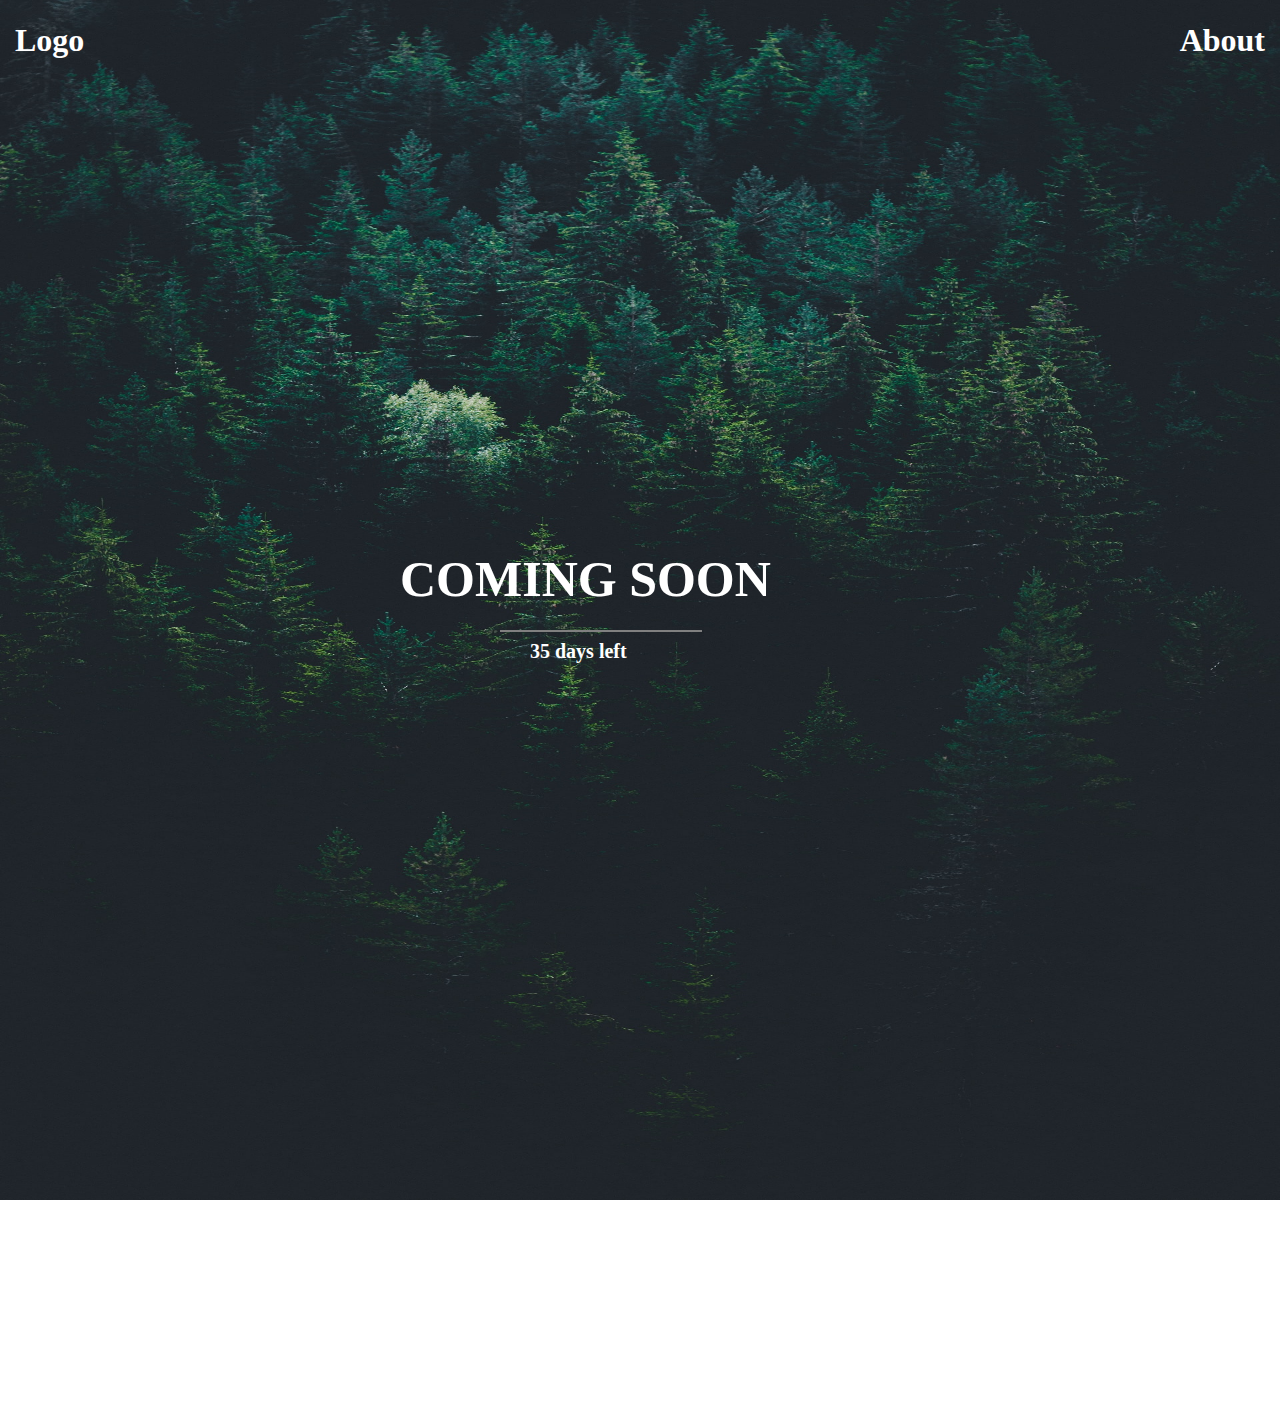
<file: Projects/coming soon/index.html>
<!DOCTYPE html>
<html lang="en">
<head>
    <meta charset="UTF-8">
    <meta http-equiv="X-UA-Compatible" content="IE=edge">
    <meta name="viewport" content="width=device-width, initial-scale=1.0">
    <link rel="stylesheet" href="style.css">
    <title>Bootcamp</title>
</head>
<body>
    <main class="background-img">
        <img src="img/evgeni-evgeniev-LPKk3wtkC-g-unsplash.jpg" alt="waterfall">
    </main>

    <div class="texts">
      <p id="first">Logo</p>
      <p id="second">About</p>
      <p id="center">COMING SOON</p>
      <hr size="2px" width="200px" color="gray">
      <p id="mini">35 days left</p>
      <p id="bottom-right">Seytech.co</p>
      <p id="bottom-left">Powered by</p>
    </div> 
</body>
</html>
</file>
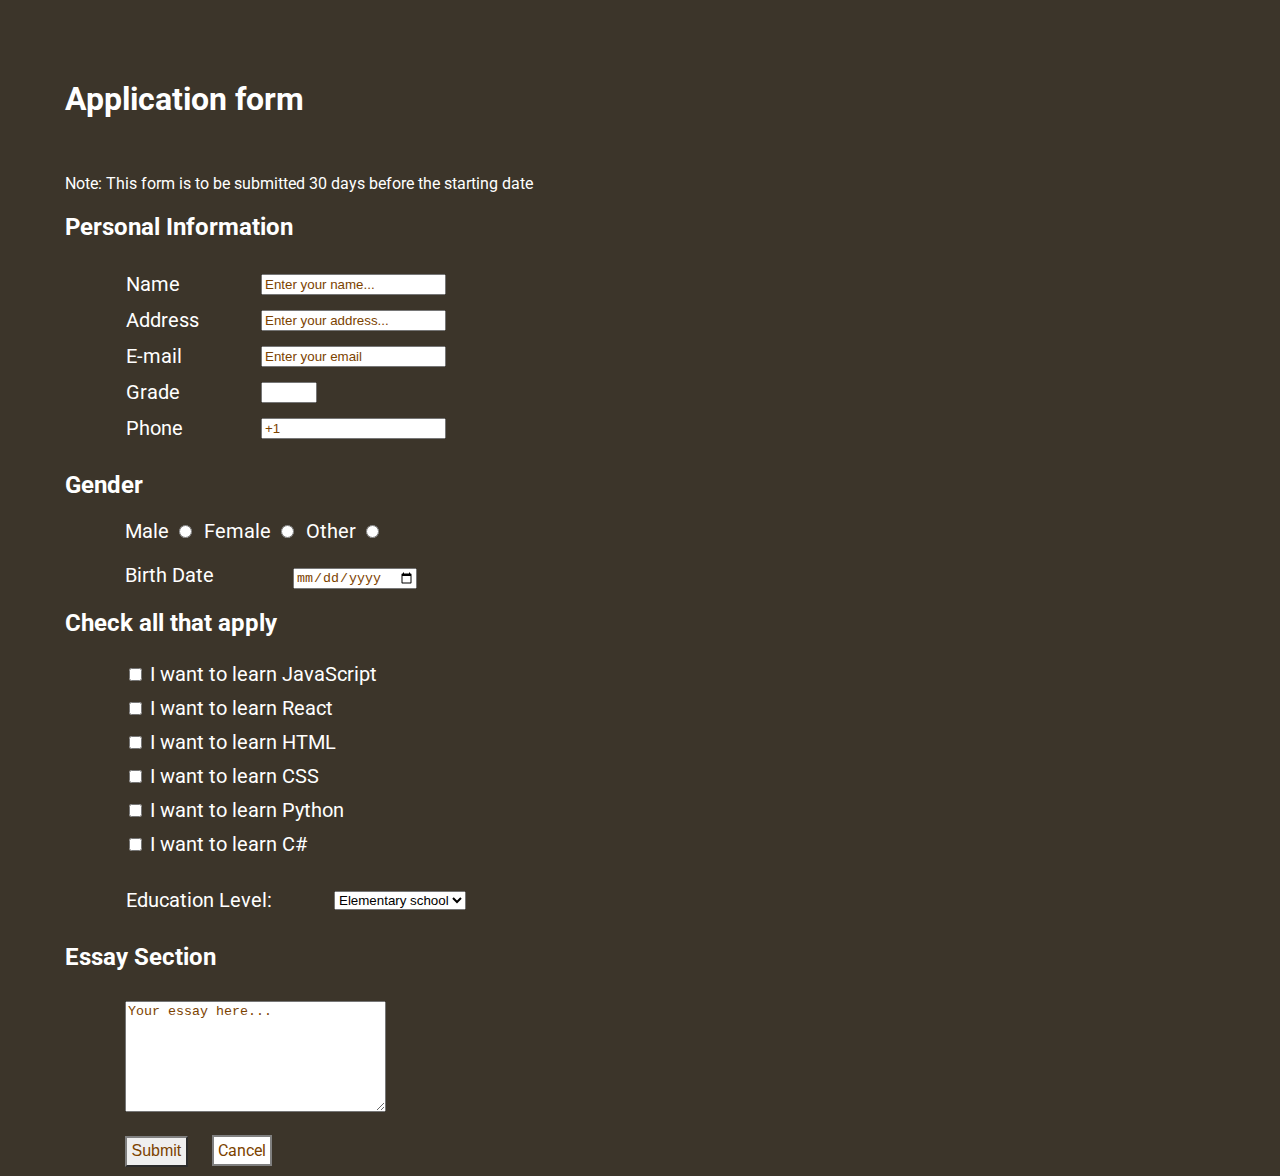
<file: Projects/forms/index.html>
<!DOCTYPE html>
<html>
    <head>
        <title>Form</title>
        <link rel="preconnect" href="https://fonts.googleapis.com">
        <link rel="preconnect" href="https://fonts.gstatic.com" crossorigin>
        <link href="https://fonts.googleapis.com/css2?family=Roboto&family=Sacramento&display=swap" rel="stylesheet">
        
        <link rel="stylesheet" href="style.css">
    </head>
    <body>
        <form class="container" action="">
            <h1>Application form</h1>
            <br>
            <p class="note">Note: This form is to be submitted 30 days before the starting date</p>
            <h2>Personal Information</h2>
            <!-- Personal information section -->
            <table class="personal-info">
                <tr class="row">
                    <td><label for="name">Name</label></td>
                    <td><input type="text" id="name" style="color: #7c4300;" value="Enter your name..."></td>
                </tr>
                <tr class="row">
                    <td><label for="address">Address</label></td>
                    <td><input type="text" id="address" style="color: #7c4300;" value="Enter your address..."></td>
                </tr>
                <tr class="row">
                    <td><label for="E-mail">E-mail</label></td>
                    <td><input type="email" id="E-mail" multiple value="Enter your email" style="color: #7c4300;"></td>
                </tr>
                <tr class="row">
                    <td><label for="grade">Grade</label></td>
                    <td><input type="number" id="grade" min="1" max="12" style="color: #7c4300;" value="Enter your grade..."></td>
                </tr>
            
                <tr class="row">
                    <td><label for="phone">Phone</label></td>
                    <td><input type="text" name="phone" id="phone" style="color: #7c4300;" value="+1"></td>
                </tr>
            </table>
            <!-- gender section -->
            <h2>Gender</h2>
            <section class="gender">   
                <div class="pol">
                    <label for="male">Male</label><input type="radio" id="male" name="sex">
                    <label for="female">Female</label><input type="radio" name="sex" id="Female">
                    <label for="other">Other</label><input type="radio" name="sex" id="other">
                </div>
                <div class="birthdate">
                    <label for="date">Birth Date</label>
                    <input type="date" style="color: #7c4300;" value="" id="date">
                </div>
            </section>
            <!-- Some fields to check in checkbox -->
            <h2>Check all that apply</h2>
            <section class="check">
                <ul class="platform">
                    <li>
                        <input type="checkbox" id="js"><label for="js">I want to learn JavaScript</label>
        
                    </li>
                    <li>
                        <input type="checkbox" name="" id="react"><label for="react">I want to learn React</label>
                    </li>
                    <li>
                        <input type="checkbox" name="" id="html"><label for="html">I want to learn HTML</label>
                    </li>
                    <li>
                        <input type="checkbox" name="" id="css"><label for="css">I want to learn CSS</label>
                    </li>
                    <li>
                        <input type="checkbox" name="" id="py"><label for="py">I want to learn Python</label>
                    </li>
                    <li>
                        <input type="checkbox" name="" id="c#"><label for="c#">I want to learn C#</label>
                    </li>
                </ul>
                <table class="education">
                    <tr>
                        <td><label for="level">Education Level:</label></td>
                        <td><select name="education" id="level">
                            <option value="Elementary">Elementary school</option>
                            <option value="high">High school</option>
                            <option value="bachelor">Bachelor's</option>
                            <option value="master">Master's</option>
                            <option value="phd">Phd</option>
                        </select></td>
                    </tr>
                </table>
            </section>
            <!-- Essay section -->
            <h2>Essay Section</h2>
            <section class="essay">
                <textarea name="essay" id="txt-area" cols="30" style="color: #7c4300;" rows="7">Your essay here...</textarea>
                <br>
                <input type="submit" name="sub" style="color: #7c4300;" id="submit" value="Submit">
                <a id="cancel" style="color: #7c4300;" href="index.html">Cancel</a>
            </section>
        </form>
    </body>
</html>
</file>
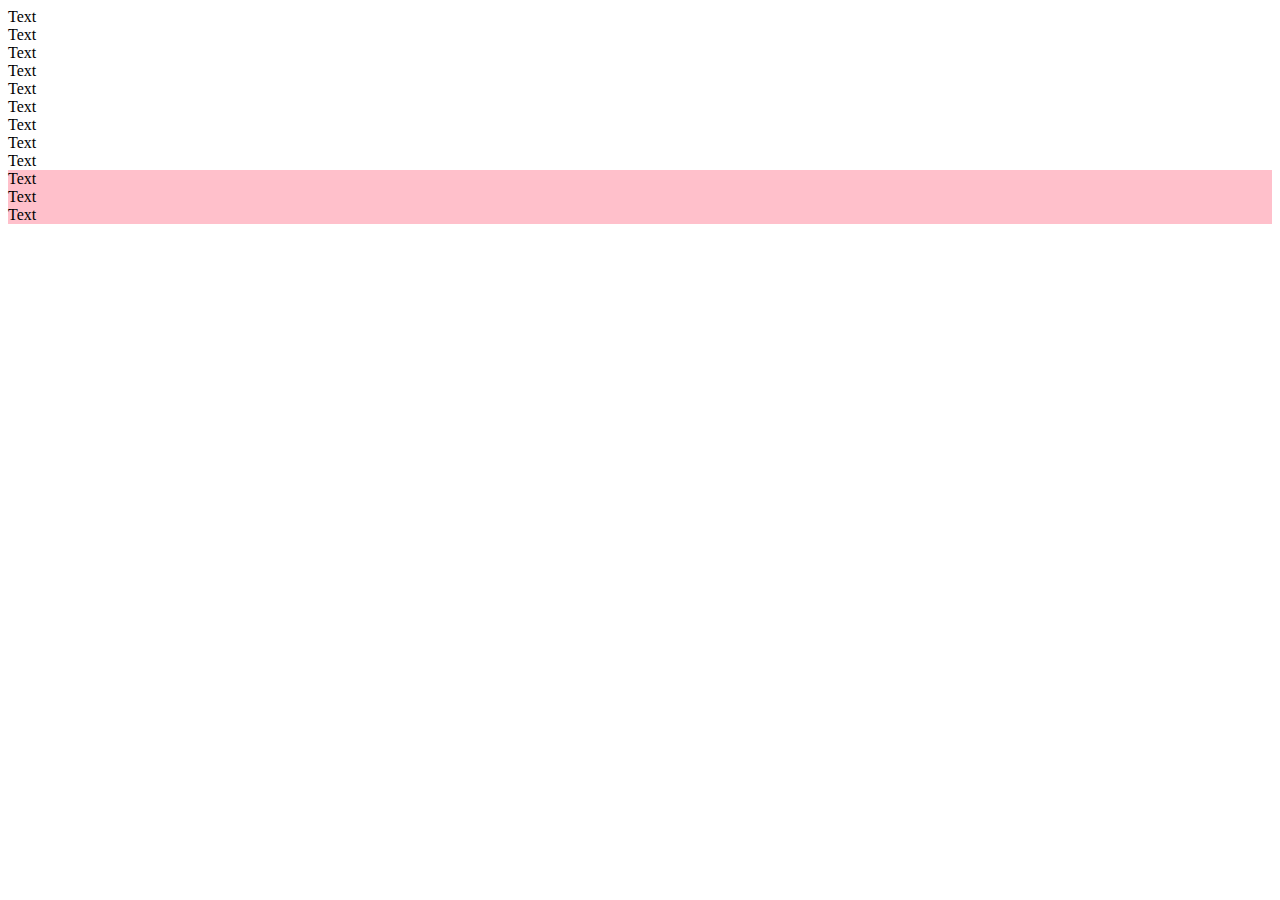
<file: Projects/Responsive/index.html>
<!DOCTYPE html>
<html lang="en">
<head>
    <meta charset="UTF-8">
    <meta http-equiv="X-UA-Compatible" content="IE=edge">
    <meta name="viewport" content="width=device-width, initial-scale=1.0">
    <link rel="stylesheet" href="style.css">
    <title>Document</title>
</head>
<body>
    <div class="container1">
         <div>Text</div> 
         <div>Text</div> 
         <div>Text</div> 
         <div>Text</div> 
         <div>Text</div> 
         <div>Text</div> 
         <div>Text</div> 
         <div>Text</div> 

         <div>Text</div> 
            
    </div>
    <div class="container2">
        <div>Text</div> 
        <div>Text</div> 
        <div>Text</div> 
   </div>


</body>
</html>
</file>
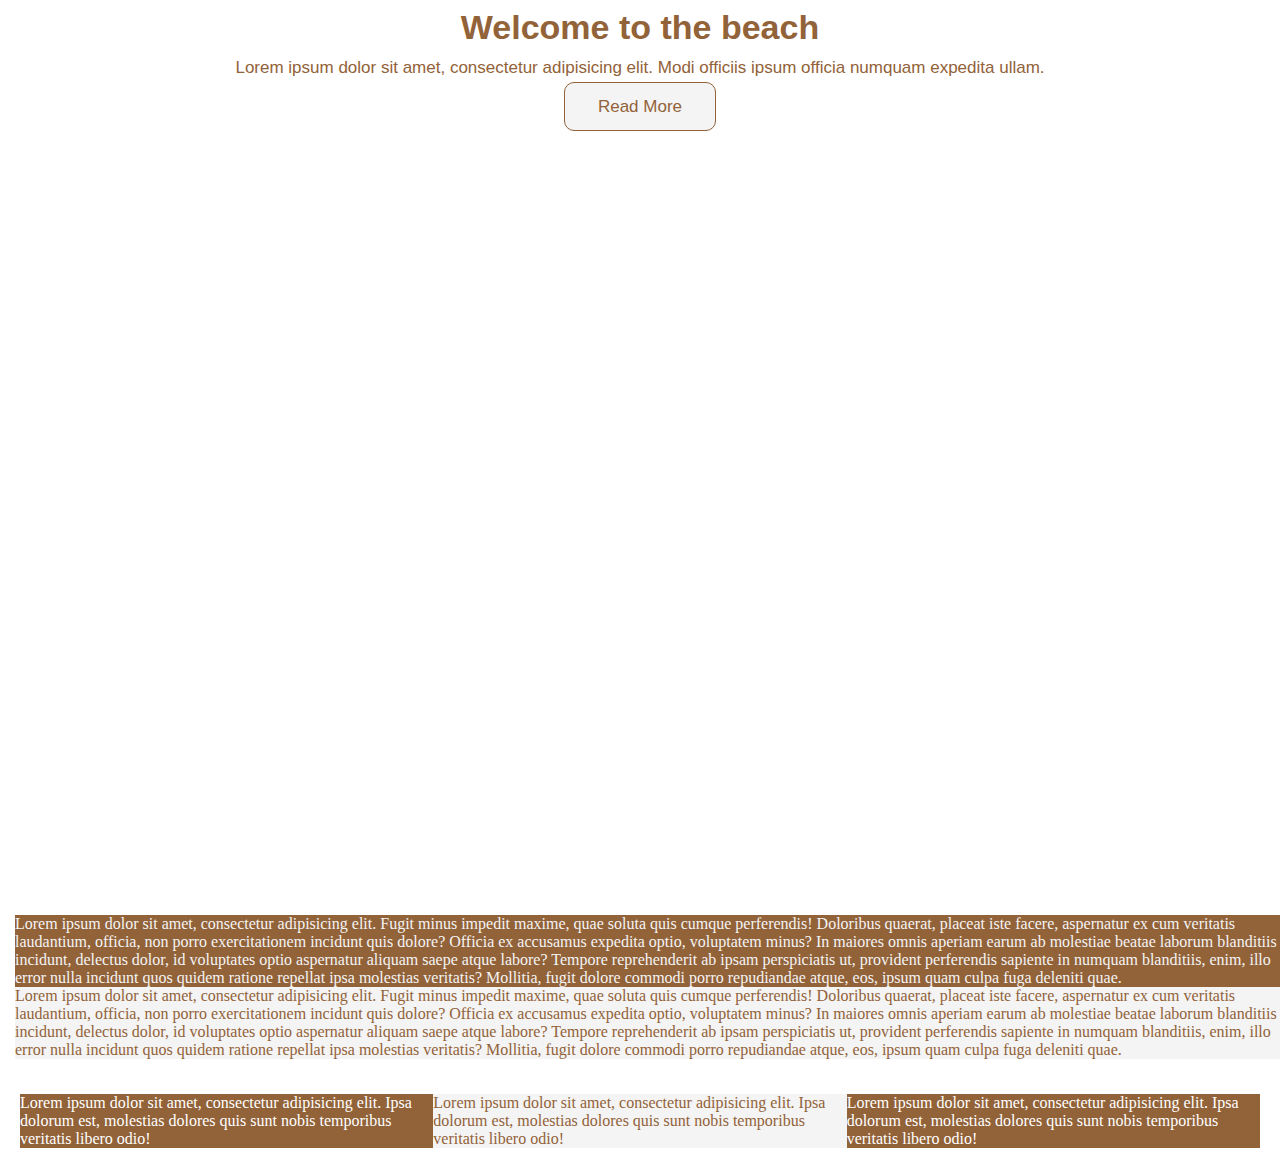
<file: Projects/beach/beach.html>
<!DOCTYPE html>
<html lang="en">
<head>
    <meta charset="UTF-8">
    <meta http-equiv="X-UA-Compatible" content="IE=edge">
    <meta name="viewport" content="width=device-width, initial-scale=1.0">
    <link rel="stylesheet" href="style.css">
    <title>Beach</title>
</head>
<body>
    <header id="showcase"> 
        <main class="text">
            <h1>Welcome to the beach</h1>
            <p id="info">Lorem ipsum dolor sit amet, consectetur adipisicing elit. Modi officiis ipsum officia numquam expedita ullam.</p>
            <a href="#" class="button">Read More</a>
        </main>  
    </header>
    
    <section class="section-a">
        <p id="first-p">Lorem ipsum dolor sit amet, consectetur adipisicing elit. Fugit minus impedit maxime, quae soluta quis cumque perferendis! Doloribus quaerat, placeat iste facere, aspernatur ex cum veritatis laudantium, officia, non porro exercitationem incidunt quis dolore? Officia ex accusamus expedita optio, voluptatem minus? In maiores omnis aperiam earum ab molestiae beatae laborum blanditiis incidunt, delectus dolor, id voluptates optio aspernatur aliquam saepe atque labore? Tempore reprehenderit ab ipsam perspiciatis ut, provident perferendis sapiente in numquam blanditiis, enim, illo error nulla incidunt quos quidem ratione repellat ipsa molestias veritatis? Mollitia, fugit dolore commodi porro repudiandae atque, eos, ipsum quam culpa fuga deleniti quae.</p>
        <p id="second-p">Lorem ipsum dolor sit amet, consectetur adipisicing elit. Fugit minus impedit maxime, quae soluta quis cumque perferendis! Doloribus quaerat, placeat iste facere, aspernatur ex cum veritatis laudantium, officia, non porro exercitationem incidunt quis dolore? Officia ex accusamus expedita optio, voluptatem minus? In maiores omnis aperiam earum ab molestiae beatae laborum blanditiis incidunt, delectus dolor, id voluptates optio aspernatur aliquam saepe atque labore? Tempore reprehenderit ab ipsam perspiciatis ut, provident perferendis sapiente in numquam blanditiis, enim, illo error nulla incidunt quos quidem ratione repellat ipsa molestias veritatis? Mollitia, fugit dolore commodi porro repudiandae atque, eos, ipsum quam culpa fuga deleniti quae.</p>
    </section>
    <section class="section-b">
        <p id="left">Lorem ipsum dolor sit amet, consectetur adipisicing elit. Ipsa dolorum est, molestias dolores quis sunt nobis temporibus veritatis libero odio! </p>
        <p id="center">Lorem ipsum dolor sit amet, consectetur adipisicing elit. Ipsa dolorum est, molestias dolores quis sunt nobis temporibus veritatis libero odio! </p>
        <p id="right">Lorem ipsum dolor sit amet, consectetur adipisicing elit. Ipsa dolorum est, molestias dolores quis sunt nobis temporibus veritatis libero odio! </p>
    
    </section>
</body>
</html>
</file>
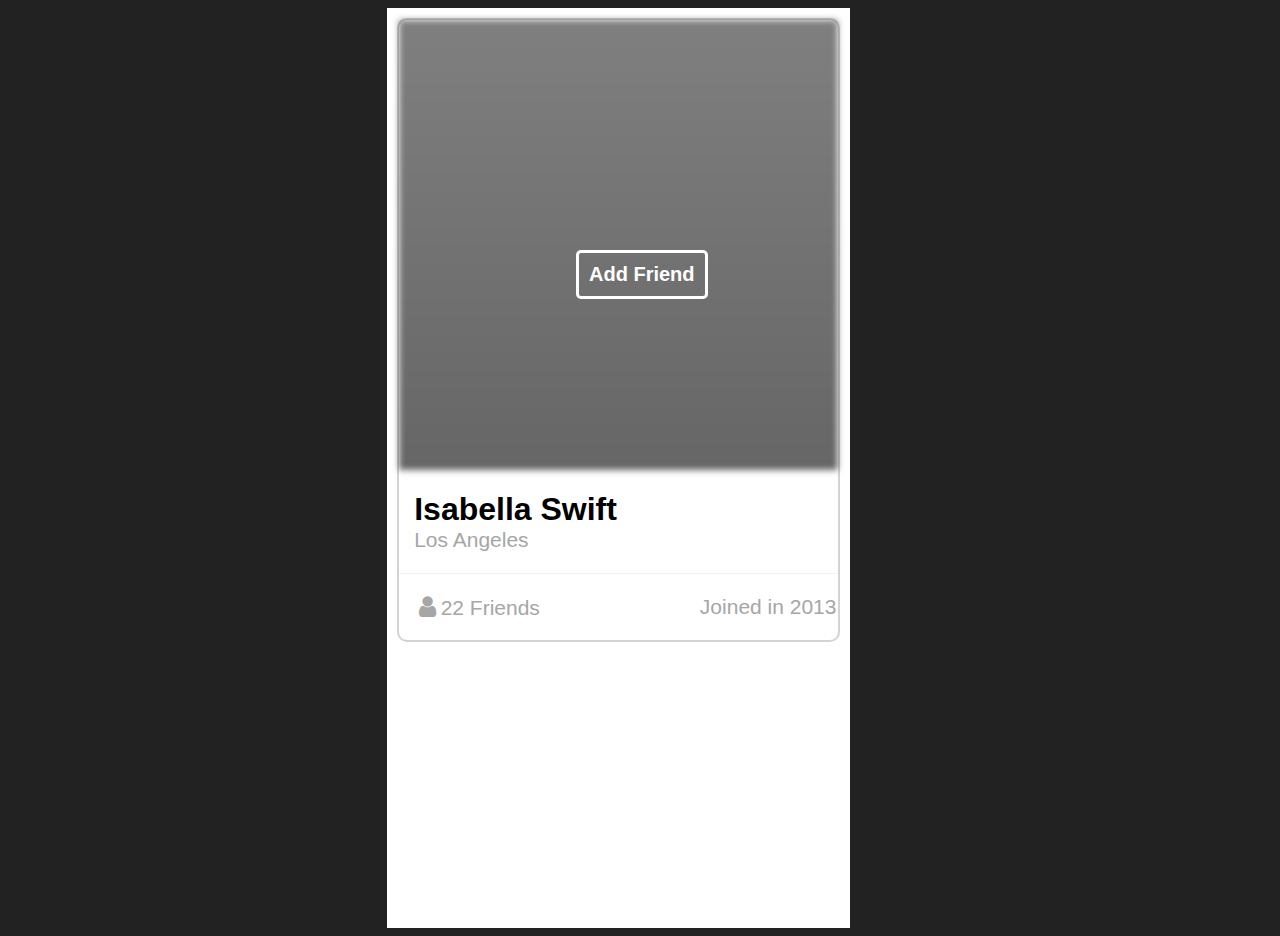
<file: Projects/card/card.html>
<!DOCTYPE html>
<html lang="en">
<head>
    <meta charset="UTF-8">
    <meta http-equiv="X-UA-Compatible" content="IE=edge">
    <meta name="viewport" content="width=device-width, initial-scale=1.0">
    <title>Freund</title>
    <link rel="stylesheet" href="https://cdnjs.cloudflare.com/ajax/libs/font-awesome/4.7.0/css/font-awesome.min.css">
    <link rel="stylesheet" href="card.css">
    
</head>
<body>
    <main class="container">
        <section class="all">
            <div class="add"></div>
            <a href="#">Add Friend</a>
            <div class="name">
                <h1>Isabella Swift</h1>
                <p id="country">Los Angeles</p>
            </div>

            <footer>
                <div id="left">
                    <i class="fa fa-user" style="font-size: 24px; font-weight: lighter; color: #a6a6a6;"></i>
                    <span style="color: #a6a6a6; font-size: 21px;"> 22 Friends</span>
                </div>
                <div id="right">
                    <p id="date-joined">Joined in 2013</p>
                </div>
            </footer>
        </section>
    </main>
</body>
</html>
</file>
<file: Projects/coming soon/style.css>
background-img{
   
    position: relative;
}
body{
    margin: 0;

}

img{
    height: 1200px;
    width: 100%;
    position: relative;
    
}

.texts{
    font-size: 32px;
    font-weight: bolder;
    color: white;
}

#first{
    position: absolute;
    top: -10px;
    left: 15px;
    
}
#second{
    position: absolute;
    top: -10px;
    right: 15px;
}
#center{
    position: absolute;
    top: 500px;
    left: 400px;  
    font-size: 50px; 
}
#mini{
    position: absolute;
    top: 620px;
    left: 530px;
    font-size: 20px;}
#bottom-right{
    position: absolute;
    bottom: -550px;
    right: 20px;
}
#bottom-left{
    position: absolute;
    bottom: -550px;
    left: 20px;
}
hr{
    position: absolute;
    top: 600px;
    left: 500px;
    margin-top: 30px;
}
</file>
<file: Projects/forms/style.css>
body{
    background-color: #3c352a;
    margin: 0;
    font-family: 'Roboto', sans-serif;
    /* font-family: 'Sacramento', cursive; */
}
.container{
    color: white;
    margin-top: 80px;
    margin-left: 65px;

}
table{
    border-collapse: separate;
    border-spacing: 55px 10px;  
}

label{
    font-size: 20px;
    margin: 5px;
}
 /* ----------------------------- gender section ----------------------------- */
.gender{
    margin-left: 55px;
}
.birthdate{
    margin-top: 20px;
}
#date{
    margin-left: 70px;
}


/* -------------------------------------------------------------------------- */
/*                              checkbox section                              */
/* -------------------------------------------------------------------------- */

ul{
    list-style-type: none;
    margin-left: 15px;
}
li{
    padding: 5px;
}
/* ------------------------------ essay section ----------------------------- */

.essay{
    margin-left: 50px;
}
#txt-area{
    margin: 10px;
}
#submit, #cancel{
    margin: 10px;
    padding: 4px;
}
#submit{
    font-size: 16px;
    border-radius: initial;
    border-color: grey;
    padding: 4.5px;
}
#cancel{
    border: 2px solid grey;
    background-color: white;
    text-decoration: none;
}
#cancel:hover{
    background-color: rgb(155, 148, 148);
}
#submit :hover{
    background-color: rgb(155, 148, 148);
}
</file>
<file: Projects/Responsive/style.css>
.container{ 
    width:100%; 
    height: 100px;
    background-color: black;
    position: relative;
 } 
/* span{ 
    background-color: green;
    display:inline-block;
    position:absolute;
    top: 45%;
    left: 50%;
 }  */



.container1 + div{
     background-color: pink;
 }
</file>
<file: Projects/beach/style.css>
*{
    margin: 0;
    padding: 0;
}

body{
    margin: 0;
    
   
  
}


#showcase{
    background-image: url(http://traversymedia.com/downloads/assets/beachshowcase.jpg);
    height: 100vh;
    background-repeat: no-repeat;
    background-size: cover;
    background-position: center;  
 
}
.text{
    font-family: arial, "Helvetica Neue", Helvetica, sans-serif;
    font-size: 17px;
    color: #926239;
    line-height: 1.6;

    display: flex;
    justify-content: center;
    align-items: center;
    flex-direction: column;
}
a{
    text-decoration: none;
    border: 1px solid #926239;
    background-color:#f4f4f4 ;
    color:#926239;
    text-align: center;
    width: 130px;
    padding: 10px;
    border-radius: 10px;
}
a:hover{
    background-color: #926239;
    color: white;
}
/* -------------------------------- section-a ------------------------------- */
.section-a{
    display: flex;
    flex-direction: column;
    width: 100%;
    margin: auto;
    padding: 15px;
    
}
#first-p{
    background-color: #926239;
    color: #f4f4f4;
}
#second-p{
    background-color: #f4f4f4;
    color: #926239;
}
/* -------------------------------- section-b ------------------------------- */

.section-b{
    display: flex;
    justify-content: space-around;
    margin: 20px;
}

#left{
    background-color: #926239;
    color: white;
}
#center{
    background-color: #f4f4f4;
    color: #926239;
}
#right{
    background-color: #926239;
    color: white;
}
</file>
<file: Projects/card/card.css>
body{
        background-color: #222;
        font-family: arial, "Helvetica Neue", Helvetica, sans-serif;
    }

    .container{
        background-color: white;
        width: 35%;
        margin-left: 30%;
        height: 100vh;
        padding: 10px;
    }

    .add{
        background-image:linear-gradient(rgba(0, 0, 0, 0.5), rgba(0, 0, 0, 0.6)), url(https://mlhmvq6amqed.i.optimole.com/HIId8M4.WANK~27a14/w:940/h:788/q:auto/https://hackspirit.com/wp-content/uploads/2021/06/Copy-of-Copy-of-Copy-of-Rustic-Female-Teen-Magazine-Cover-52.jpg);
        background-position: center;
        filter: blur(3px);
        background-size: cover;
        /* padding-top: 200px; */
        background-repeat: no-repeat;
        width: 100%;
        height: 450px;
        display: flex;
        justify-content: center;
        align-items: center;
    }

    a{
        text-decoration: none;
        border: 3px solid white;
        border-radius: 5px;
        color: white;
        padding: 10px;
        font-size: 20px;
        font-weight: bold;
        position: absolute;
        z-index: 2;
        top: 250px;
        left: 45%;
    }

    a:hover{
        background-color:white;
        color: black;
    }
  /* ------------------------------- section all ------------------------------ */
   
    .all{
        background-color: #ffffff;
        border: 2px solid #d3d3d4;
        border-radius: 10px;
    }

    .name{
        border-bottom: 0.5px solid #f2f2f2;
        padding-left: 15px;
    }

    h1{
        margin-bottom: 0;
    }

    #country{
        margin-top: 0;
    }

    p{
        color: #a6a6a6;
        font-size: 21px;
    }

    footer{
        display: flex;   
        align-items: center;
        gap: 160px;
        padding-left: 20px;
        
    }
</file>
